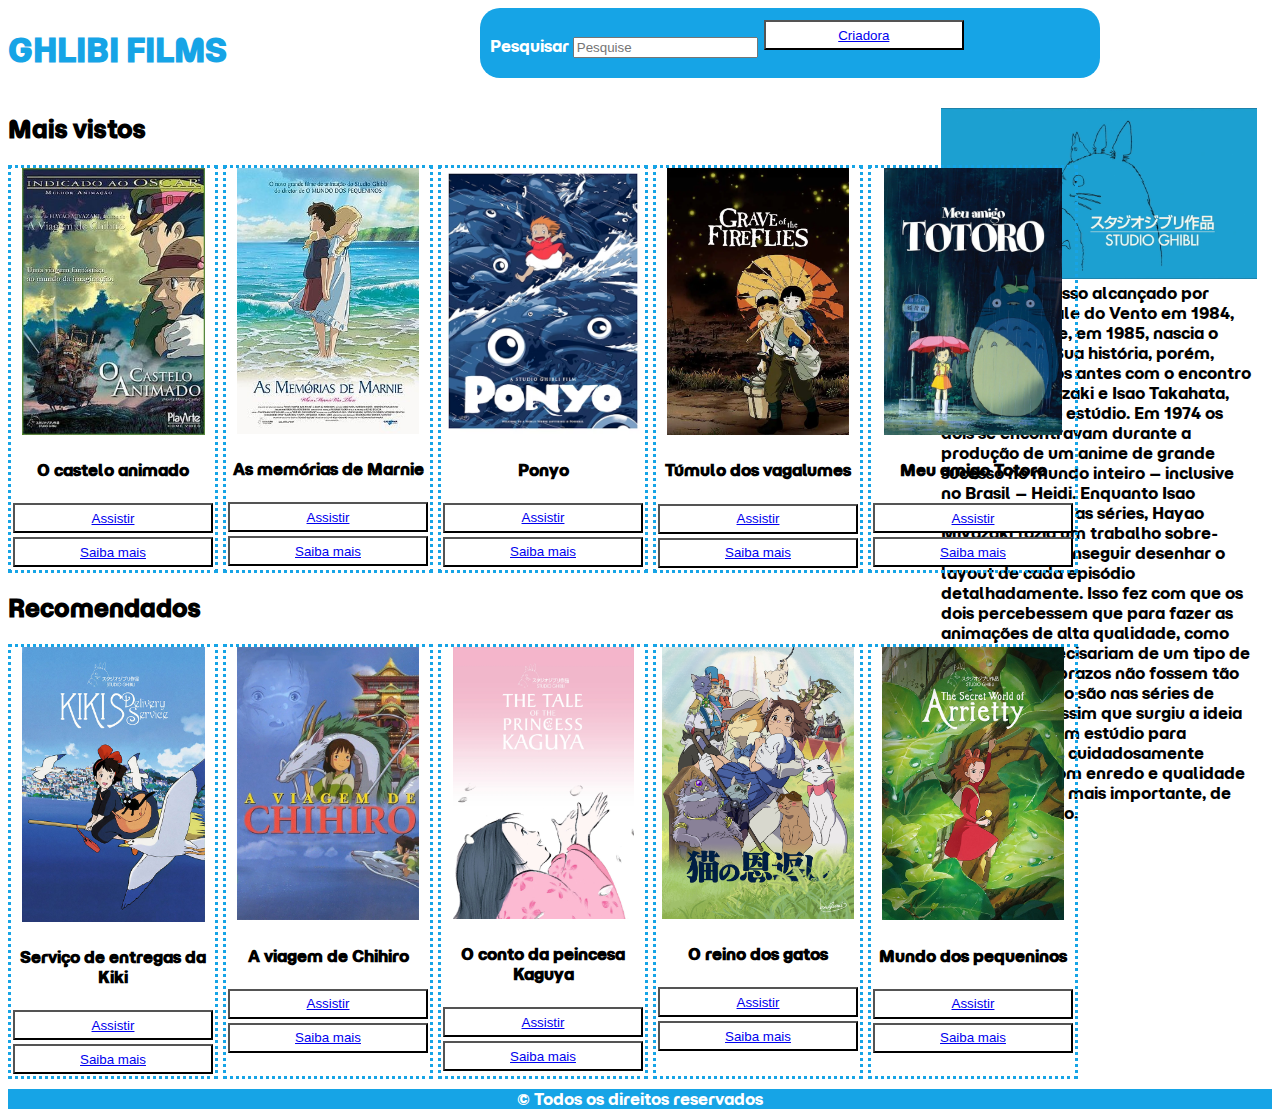
<file: index.html>
<!DOCTYPE html>
<html lang="en">

<head>
    <meta charset="UTF-8">
    <meta name="viewport" content="width=device-width, initial-scale=1.0">
    <title>Home</title>
    <link rel="stylesheet" href="css/style.css">
    <style>
        @import url('https://fonts.googleapis.com/css2?family=Momo+Trust+Display&display=swap');
    </style>
</head>

<body>
    <header>
        <h1>GHLIBI FILMS</h1>
        <form action="">
            <label for="busca"> Pesquisar</label>
            <input type="text" name="busca" placeholder="Pesquise">
            <button><a href="pessoal.html">Criadora</a></button>
        </form>
    </header>
    <aside>
        <img src="img/Studio-Ghibli-Logo.jpg" alt="" width="100%">
        Graças ao sucesso alcançado por Nausicaä do Vale do Vento em 1984, no ano seguinte, em 1985, nascia o Studio Ghibli. Sua história, porém, começa 30 anos antes com o encontro de Hayao Miyazaki e Isao Takahata, futuros pais do estúdio.

        Em 1974 os dois se encontravam durante a produção de um anime de grande sucesso no mundo inteiro – inclusive no Brasil – Heidi. Enquanto Isao Takahata dirigia as séries, Hayao Miyazaki fazia um trabalho sobre-humano para conseguir desenhar o layout de cada episódio detalhadamente.

        Isso fez com que os dois percebessem que para fazer as animações de alta qualidade, como desejavam, precisariam de um tipo de mídia onde os prazos não fossem tão apertados como são nas séries de televisão. Foi assim que surgiu a ideia da criação de um estúdio para produzir filmes cuidadosamente desenhados, com enredo e qualidade impecáveis, e o mais importante, de seu próprio jeito.
    </aside>

    <h2>Mais vistos</h2>
    <section class="MaisVistos">
        <div class="col">
            <img src="img/O castelo animado.jpg" alt="" width="183px">
            <h4>O castelo animado</h4>
            <button><a href="https://www.netflix.com/br/title/70028883" target="_blank">Assistir</a></button>
            <button><a href="casteloAnimado.html" target="_blank">Saiba mais</a></button>
        </div>
        <div class="col">
            <img src="img/As memórias de Marnie.jpg" alt="" width="182px">
            <h4>As memórias de Marnie</h4>
            <button><a href="https://www.netflix.com/br/title/80036398?source=35&fromWatch=true">Assistir</a></button>
            <button><a href="memoriasMarnie.html">Saiba mais</a></button>
        </div>
        <div class="col">
            <img src="img/Ponyo.avif" alt="" width="200px">
            <h4>Ponyo</h4>
            <button><a href="https://www.netflix.com/br/title/70106454?source=35&fromWatch=true">Assistir</a></button>
            <button><a href="ponyo.html">Saiba mais</a></button>
        </div>
        <div class="col">
            <img src="img/Tumulo dos vagalumes.webp" alt="" width="182px">
            <h4>Túmulo dos vagalumes</h4>
            <button><a href="https://www.netflix.com/br/title/557010?source=35&fromWatch=true">Assistir</a></button>
            <button><a href="tumuloVagalumes.html">Saiba mais</a></button>
        </div>
        <div class="col">
            <img src="img/Meu amigo Totoro.webp" alt="" width="178px">
            <h4>Meu amigo Totoro</h4>
            <button><a href="https://www.netflix.com/br/title/60032294?source=35&fromWatch=true">Assistir</a></button>
            <button><a href="totoro.html">Saiba mais</a></button>
        </div>
    </section>

    <h2>Recomendados</h2>
    <section class="Recomendados">
        <div class="col">
            <img src="img/Serviço de entregas da Kiki.jpg" alt="" width="183px">
            <h4>Serviço de entregas da Kiki</h4>
            <button><a href="https://www.netflix.com/br/title/60027106?source=35&fromWatch=true">Assistir</a></button>
            <button><a href="entregasKiki.html">Saiba mais</a></button>
        </div>
        <div class="col">
            <img src="img/A viagem de Chihiro.webp" alt="" width="182px">
            <h4>A viagem de Chihiro</h4>
            <button><a href="https://www.netflix.com/br/title/60023642?source=35&fromWatch=true">Assistir</a></button>
            <button><a href="viagemChihiro.html">Saiba mais</a></button>
        </div>
        <div class="col">
            <img src="img/O conto da princesa Kaguya.webp" alt="" width="181px">
            <h4>O conto da peincesa Kaguya</h4>
            <button><a href="https://www.netflix.com/br/title/80013552?source=35&fromWatch=true">Assistir</a></button>
            <button><a href="kaguya.html">Saiba mais</a></button>
        </div>
        <div class="col">
            <img src="img/O reino dos gatos.png" alt="" width="192px">
            <h4>O reino dos gatos</h4>
            <button><a href="https://www.netflix.com/br/title/70019058?source=35&fromWatch=true">Assistir</a></button>
            <button><a href="reinoGatos.html">Saiba mais</a></button>
        </div>
        <div class="col">
            <img src="img/Mundo dos pequeninos.jpg" alt="" width="182px">
            <h4>Mundo dos pequeninos</h4>
            <button><a href="https://www.netflix.com/br/title/70216227?source=35&fromWatch=true">Assistir</a></button>
            <button><a href="mundoPequeninos.html">Saiba mais</a></button>
        </div>
    </section>

    <footer> &copy; Todos os direitos reservados</footer>
</body>

</html>
</file>
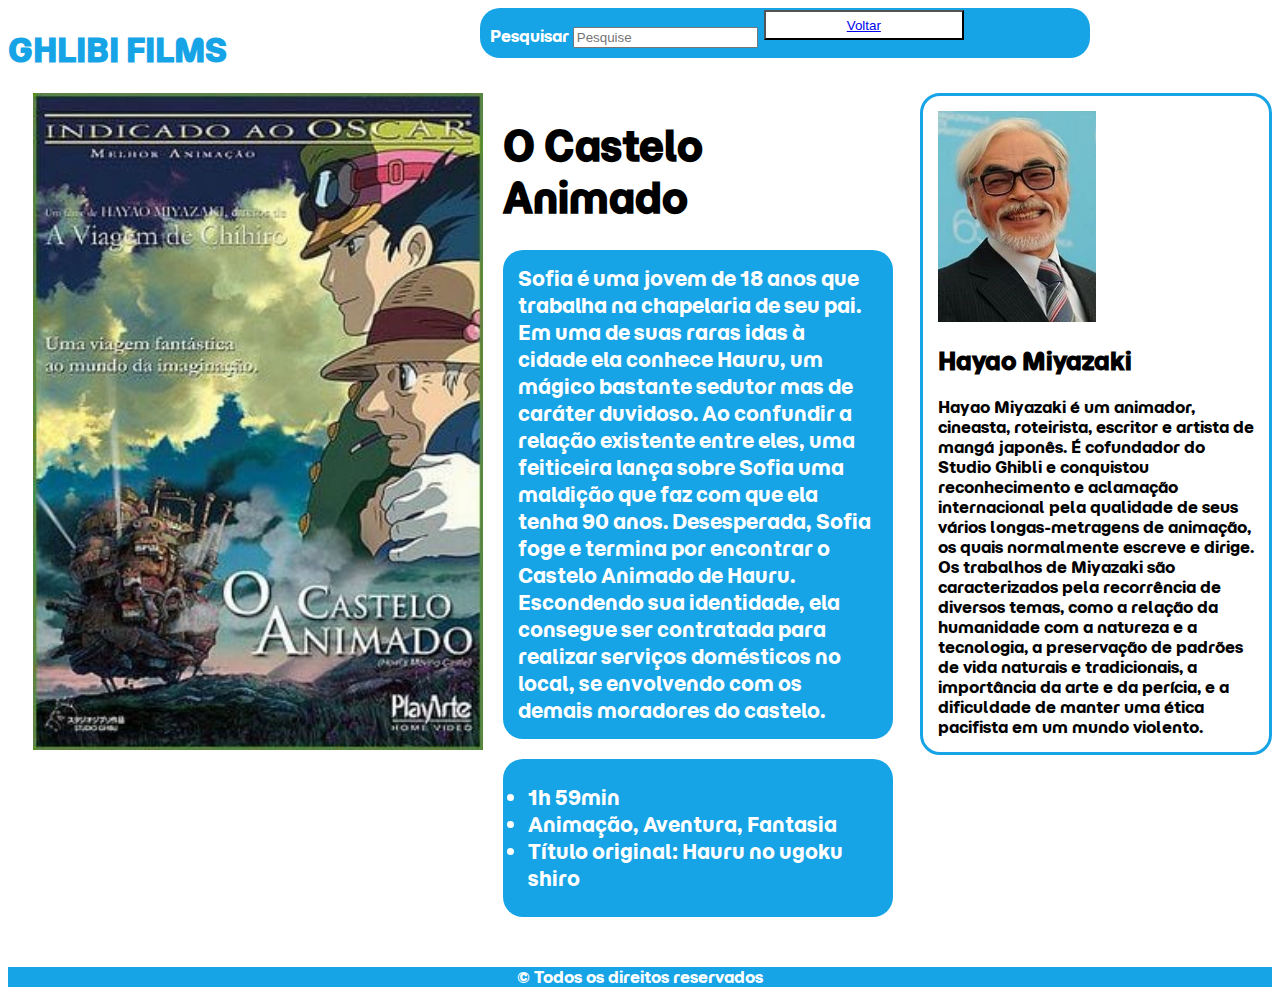
<file: casteloAnimado.html>
<!DOCTYPE html>
<html lang="en">
<head>
    <meta charset="UTF-8">
    <meta name="viewport" content="width=device-width, initial-scale=1.0">
    <title>Castelo Animado</title>
    <link rel="stylesheet" href="css/filme.css">
    <meta http-equiv="refresh" content="5">
    <style>
        @import url('https://fonts.googleapis.com/css2?family=Momo+Trust+Display&display=swap');
    </style>
</head>
<body>
    <header>
        <h1>GHLIBI FILMS</h1>
        <form action="">
            <label for="busca"> Pesquisar</label>
            <input type="text" name="busca" placeholder="Pesquise">
            <button><a href="index.html">Voltar</a></button>
        </form>
    </header>

    <aside>
        <img src="img/Hayao Miyazaki.webp" alt="" width="50%">
        <h2>Hayao Miyazaki</h2>
        Hayao Miyazaki é um animador, cineasta, roteirista, escritor e artista de mangá japonês. É cofundador do Studio Ghibli e conquistou reconhecimento e aclamação internacional pela qualidade de seus vários longas-metragens de animação, os quais normalmente escreve e dirige.

        Os trabalhos de Miyazaki são caracterizados pela recorrência de diversos temas, como a relação da humanidade com a natureza e a tecnologia, a preservação de padrões de vida naturais e tradicionais, a importância da arte e da perícia, e a dificuldade de manter uma ética pacifista em um mundo violento.
    </aside>
    
    <main>
        <div id="imagem">
            <img src="img/O castelo animado.jpg" alt="" width="450px">
        </div>
        <div id="informacao">
            <h1>O Castelo Animado</h1>
            <p>Sofia é uma jovem de 18 anos que trabalha na chapelaria de seu pai. Em uma de suas raras idas à cidade ela conhece Hauru, um mágico bastante sedutor mas de caráter duvidoso. Ao confundir a relação existente entre eles, uma feiticeira lança sobre Sofia uma maldição que faz com que ela tenha 90 anos. Desesperada, Sofia foge e termina por encontrar o Castelo Animado de Hauru. Escondendo sua identidade, ela consegue ser contratada para realizar serviços domésticos no local, se envolvendo com os demais moradores do castelo.</p>
            <ul>
                <li>1h 59min</li>
                <li>Animação, Aventura, Fantasia</li>
                <li>Título original: Hauru no ugoku shiro</li>
            </ul>
        </div>
    </main>

    <footer> &copy; Todos os direitos reservados</footer>
</html>
</file>
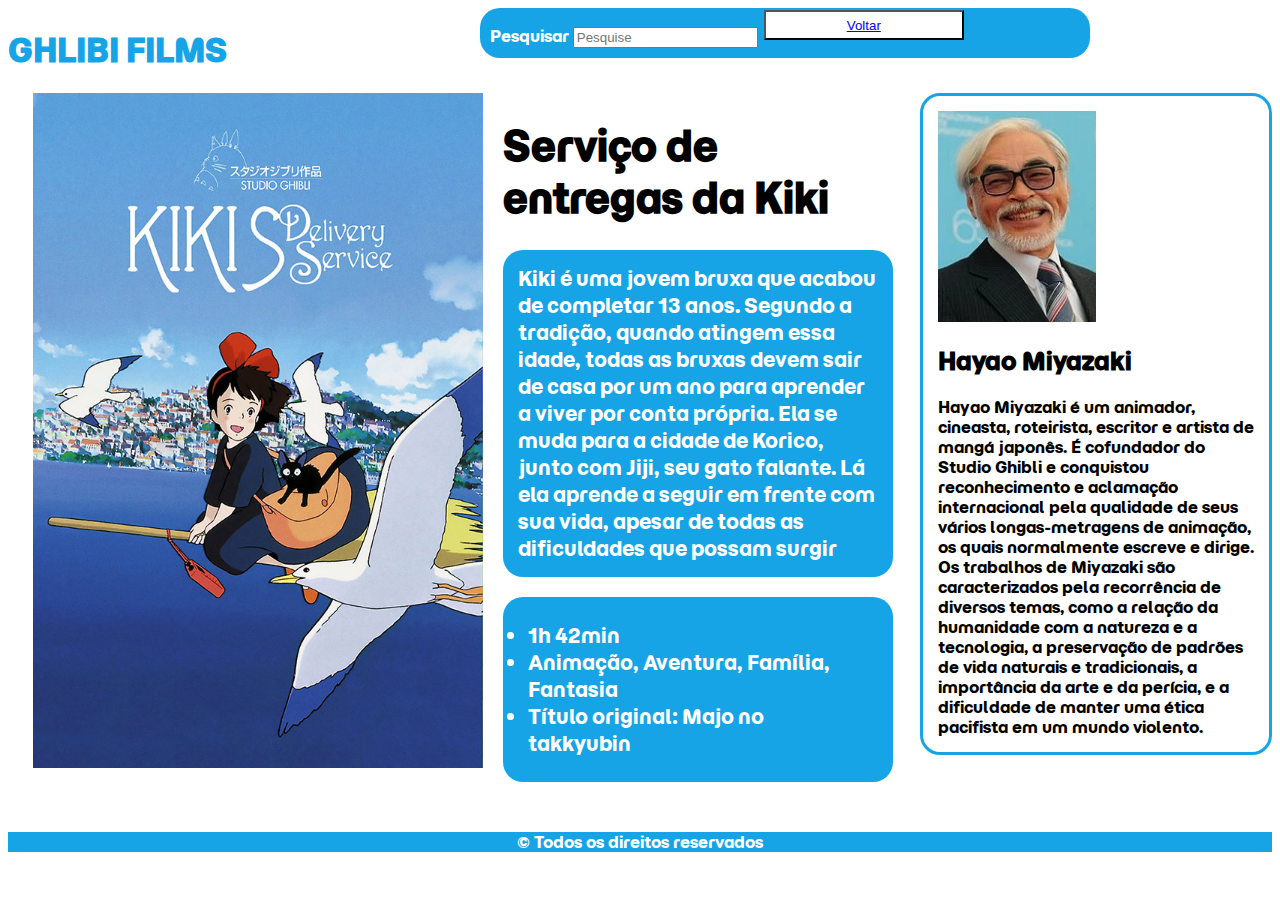
<file: entregasKiki.html>
<!DOCTYPE html>
<html lang="en">
<head>
    <meta charset="UTF-8">
    <meta name="viewport" content="width=device-width, initial-scale=1.0">
    <title>Entregas da Kiki</title>
    <link rel="stylesheet" href="css/filme.css">
    <meta http-equiv="refresh" content="5">
    <style>
        @import url('https://fonts.googleapis.com/css2?family=Momo+Trust+Display&display=swap');
    </style>
</head>
<body>
    <header>
        <h1>GHLIBI FILMS</h1>
        <form action="">
            <label for="busca"> Pesquisar</label>
            <input type="text" name="busca" placeholder="Pesquise">
            <button><a href="index.html">Voltar</a></button>
        </form>
    </header>

    <aside>
        <img src="img/Hayao Miyazaki.webp" alt="" width="50%">
        <h2>Hayao Miyazaki</h2>
        Hayao Miyazaki é um animador, cineasta, roteirista, escritor e artista de mangá japonês. É cofundador do Studio Ghibli e conquistou reconhecimento e aclamação internacional pela qualidade de seus vários longas-metragens de animação, os quais normalmente escreve e dirige.

        Os trabalhos de Miyazaki são caracterizados pela recorrência de diversos temas, como a relação da humanidade com a natureza e a tecnologia, a preservação de padrões de vida naturais e tradicionais, a importância da arte e da perícia, e a dificuldade de manter uma ética pacifista em um mundo violento.
    </aside>
    
    <main>
        <div id="imagem">
            <img src="img/Serviço de entregas da Kiki.jpg" alt="" width="450px">
        </div>
        <div id="informacao">
            <h1>Serviço de entregas da Kiki</h1>
            <p>Kiki é uma jovem bruxa que acabou de completar 13 anos. Segundo a tradição, quando atingem essa idade, todas as bruxas devem sair de casa por um ano para aprender a viver por conta própria. Ela se muda para a cidade de Korico, junto com Jiji, seu gato falante. Lá ela aprende a seguir em frente com sua vida, apesar de todas as dificuldades que possam surgir</p>
            <ul>
                <li>1h 42min</li>
                <li>Animação, Aventura, Família, Fantasia</li>
                <li>Título original: Majo no takkyubin</li>
            </ul>
        </div>
    </main>

    <footer> &copy; Todos os direitos reservados</footer>
</html>
</file>
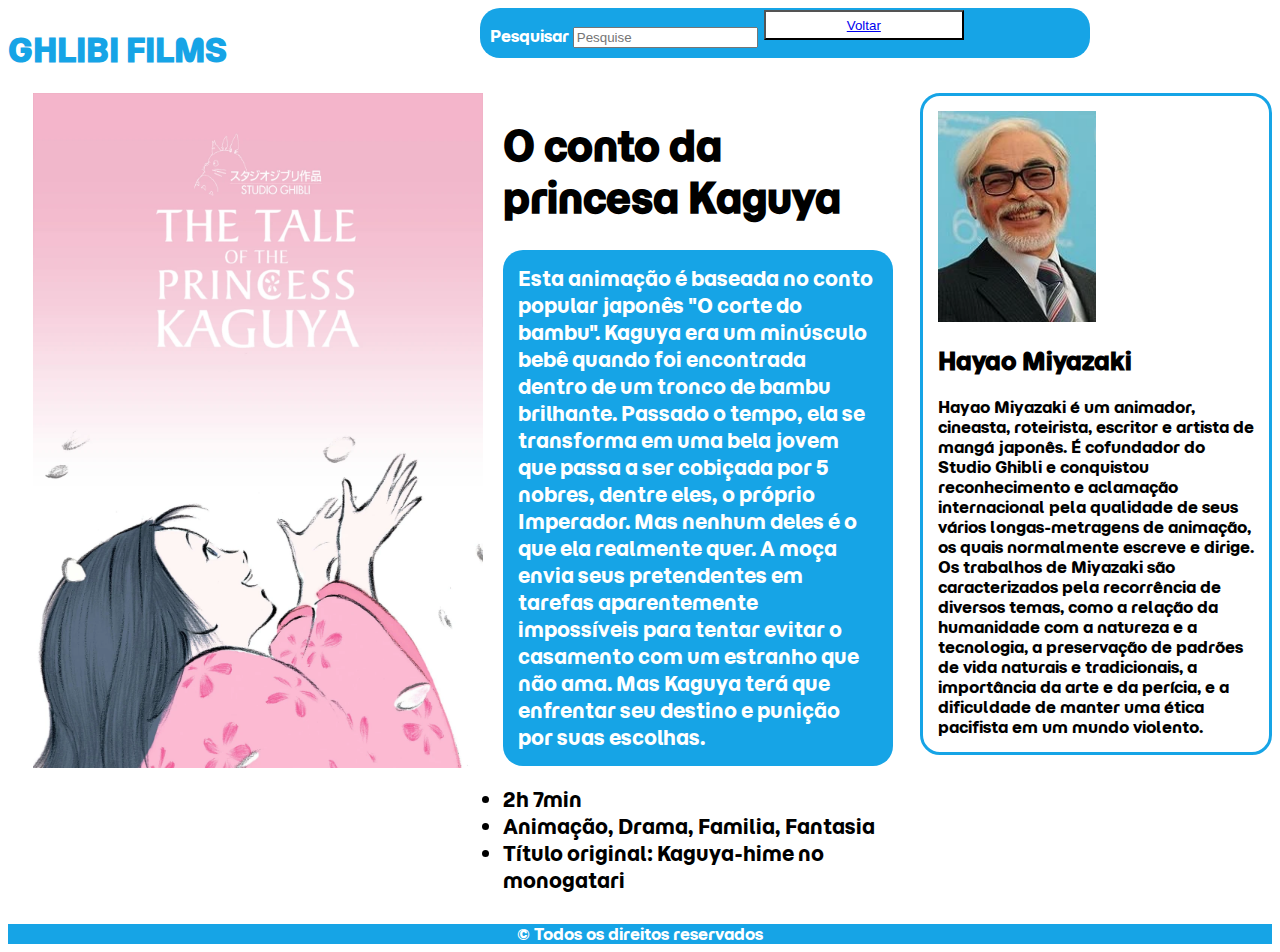
<file: kaguya.html>
<!DOCTYPE html>
<html lang="en">
<head>
    <meta charset="UTF-8">
    <meta name="viewport" content="width=device-width, initial-scale=1.0">
    <title>Kaguya</title>
    <link rel="stylesheet" href="css/filme.css">
    <meta http-equiv="refresh" content="5">
    <style>
        @import url('https://fonts.googleapis.com/css2?family=Momo+Trust+Display&display=swap');
    </style>
</head>
<body>
    <header>
        <h1>GHLIBI FILMS</h1>
        <form action="">
            <label for="busca"> Pesquisar</label>
            <input type="text" name="busca" placeholder="Pesquise">
            <button><a href="index.html">Voltar</a></button>
        </form>
    </header>

    <aside>
        <img src="img/Hayao Miyazaki.webp" alt="" width="50%">
        <h2>Hayao Miyazaki</h2>
        Hayao Miyazaki é um animador, cineasta, roteirista, escritor e artista de mangá japonês. É cofundador do Studio Ghibli e conquistou reconhecimento e aclamação internacional pela qualidade de seus vários longas-metragens de animação, os quais normalmente escreve e dirige.

        Os trabalhos de Miyazaki são caracterizados pela recorrência de diversos temas, como a relação da humanidade com a natureza e a tecnologia, a preservação de padrões de vida naturais e tradicionais, a importância da arte e da perícia, e a dificuldade de manter uma ética pacifista em um mundo violento.
    </aside>
    
    <main>
        <div id="imagem">
            <img src="img/O conto da princesa Kaguya.webp" alt="" width="450px">
        </div>
        <div id="informacao">
            <h1>O conto da princesa Kaguya</h1>
            <p>Esta animação é baseada no conto popular japonês "O corte do bambu". Kaguya era um minúsculo bebê quando foi encontrada dentro de um tronco de bambu brilhante. Passado o tempo, ela se transforma em uma bela jovem que passa a ser cobiçada por 5 nobres, dentre eles, o próprio Imperador. Mas nenhum deles é o que ela realmente quer. A moça envia seus pretendentes em tarefas aparentemente impossíveis para tentar evitar o casamento com um estranho que não ama. Mas Kaguya terá que enfrentar seu destino e punição por suas escolhas.</p>
                <li>2h 7min</li>
                <li>Animação, Drama, Familia, Fantasia</li>
                <li>Título original: Kaguya-hime no monogatari</li>
            </ul>
        </div>
    </main>

    <footer> &copy; Todos os direitos reservados</footer>
</html>
</file>
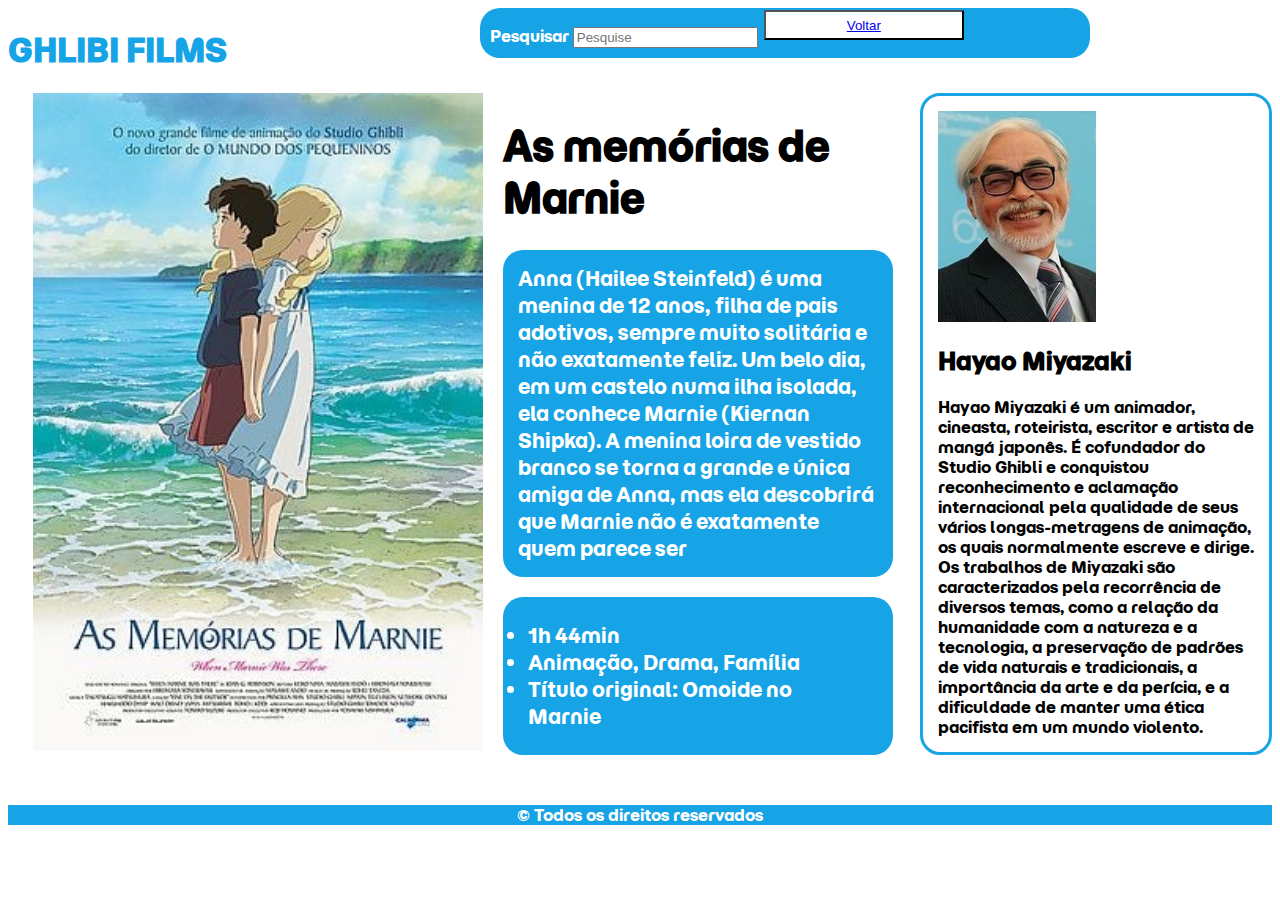
<file: memoriasMarnie.html>
<!DOCTYPE html>
<html lang="en">
<head>
    <meta charset="UTF-8">
    <meta name="viewport" content="width=device-width, initial-scale=1.0">
    <title>Memórias de Marnie</title>
    <link rel="stylesheet" href="css/filme.css">
    <meta http-equiv="refresh" content="5">
    <style>
        @import url('https://fonts.googleapis.com/css2?family=Momo+Trust+Display&display=swap');
    </style>
</head>
<body>
    <header>
        <h1>GHLIBI FILMS</h1>
        <form action="">
            <label for="busca"> Pesquisar</label>
            <input type="text" name="busca" placeholder="Pesquise">
            <button><a href="index.html">Voltar</a></button>
        </form>
    </header>

    <aside>
        <img src="img/Hayao Miyazaki.webp" alt="" width="50%">
        <h2>Hayao Miyazaki</h2>
        Hayao Miyazaki é um animador, cineasta, roteirista, escritor e artista de mangá japonês. É cofundador do Studio Ghibli e conquistou reconhecimento e aclamação internacional pela qualidade de seus vários longas-metragens de animação, os quais normalmente escreve e dirige.

        Os trabalhos de Miyazaki são caracterizados pela recorrência de diversos temas, como a relação da humanidade com a natureza e a tecnologia, a preservação de padrões de vida naturais e tradicionais, a importância da arte e da perícia, e a dificuldade de manter uma ética pacifista em um mundo violento.
    </aside>
    
    <main>
        <div id="imagem">
            <img src="img/As memórias de Marnie.jpg" alt="" width="450px">
        </div>
        <div id="informacao">
            <h1>As memórias de Marnie</h1>
            <p>Anna (Hailee Steinfeld) é uma menina de 12 anos, filha de pais adotivos, sempre muito solitária e não exatamente feliz. Um belo dia, em um castelo numa ilha isolada, ela conhece Marnie (Kiernan Shipka). A menina loira de vestido branco se torna a grande e única amiga de Anna, mas ela descobrirá que Marnie não é exatamente quem parece ser</p>
            <ul>
                <li>1h 44min</li>
                <li>Animação, Drama, Família</li>
                <li>Título original: Omoide no Marnie</li>
            </ul>
        </div>
    </main>

    <footer> &copy; Todos os direitos reservados</footer>
</html>
</file>
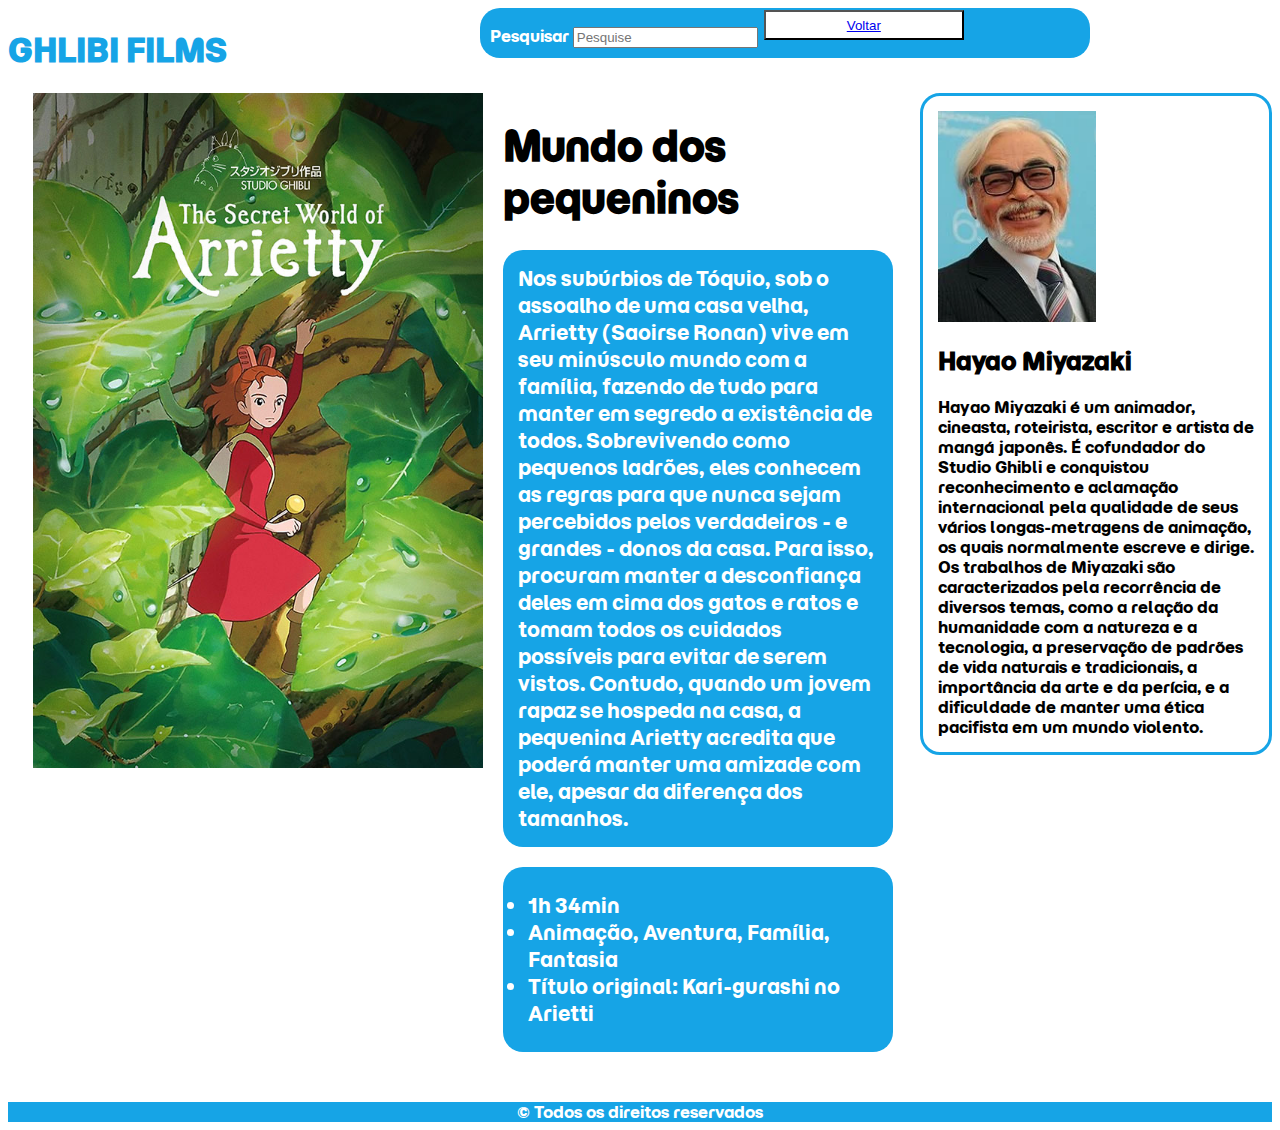
<file: mundoPequeninos.html>
<!DOCTYPE html>
<html lang="en">
<head>
    <meta charset="UTF-8">
    <meta name="viewport" content="width=device-width, initial-scale=1.0">
    <title>Mundo dos pequeninos</title>
    <link rel="stylesheet" href="css/filme.css">
    <meta http-equiv="refresh" content="5">
    <style>
        @import url('https://fonts.googleapis.com/css2?family=Momo+Trust+Display&display=swap');
    </style>
</head>
<body>
    <header>
        <h1>GHLIBI FILMS</h1>
        <form action="">
            <label for="busca"> Pesquisar</label>
            <input type="text" name="busca" placeholder="Pesquise">
            <button><a href="index.html">Voltar</a></button>
        </form>
    </header>

    <aside>
        <img src="img/Hayao Miyazaki.webp" alt="" width="50%">
        <h2>Hayao Miyazaki</h2>
        Hayao Miyazaki é um animador, cineasta, roteirista, escritor e artista de mangá japonês. É cofundador do Studio Ghibli e conquistou reconhecimento e aclamação internacional pela qualidade de seus vários longas-metragens de animação, os quais normalmente escreve e dirige.

        Os trabalhos de Miyazaki são caracterizados pela recorrência de diversos temas, como a relação da humanidade com a natureza e a tecnologia, a preservação de padrões de vida naturais e tradicionais, a importância da arte e da perícia, e a dificuldade de manter uma ética pacifista em um mundo violento.
    </aside>
    
    <main>
        <div id="imagem">
            <img src="img/Mundo dos pequeninos.jpg" alt="" width="450px">
        </div>
        <div id="informacao">
            <h1>Mundo dos pequeninos</h1>
            <p>Nos subúrbios de Tóquio, sob o assoalho de uma casa velha, Arrietty (Saoirse Ronan) vive em seu minúsculo mundo com a família, fazendo de tudo para manter em segredo a existência de todos. Sobrevivendo como pequenos ladrões, eles conhecem as regras para que nunca sejam percebidos pelos verdadeiros - e grandes - donos da casa. Para isso, procuram manter a desconfiança deles em cima dos gatos e ratos e tomam todos os cuidados possíveis para evitar de serem vistos. Contudo, quando um jovem rapaz se hospeda na casa, a pequenina Arietty acredita que poderá manter uma amizade com ele, apesar da diferença dos tamanhos.</p>
            <ul>
                <li>1h 34min</li>
                <li>Animação, Aventura, Família, Fantasia</li>
                <li>Título original: Kari-gurashi no Arietti</li>
            </ul>
        </div>
    </main>

    <footer> &copy; Todos os direitos reservados</footer>
</html>
</file>
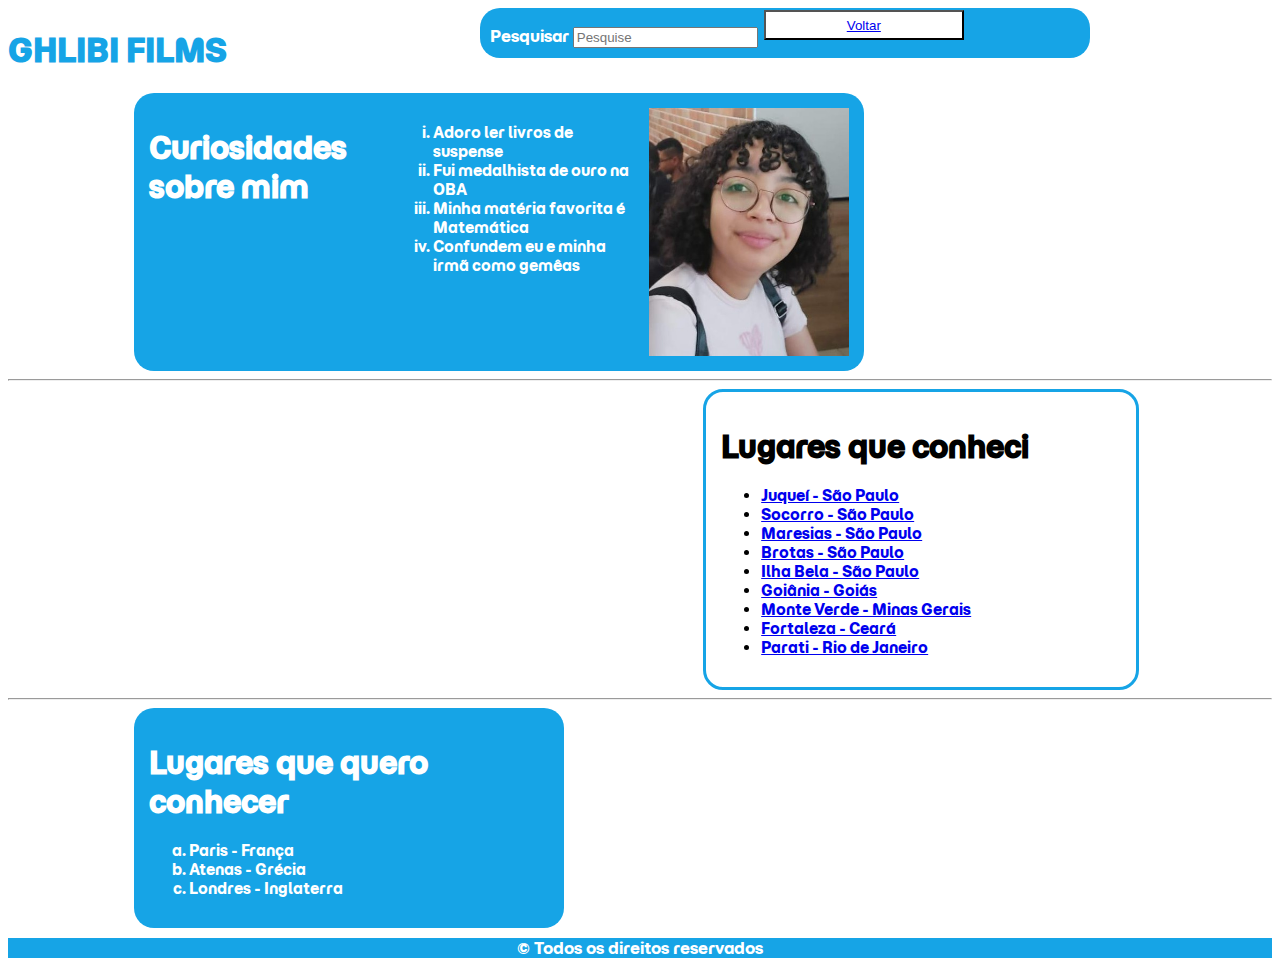
<file: pessoal.html>
<!DOCTYPE html>
<html lang="en">
<head>
    <meta charset="UTF-8">
    <meta name="viewport" content="width=device-width, initial-scale=1.0">
    <title>Pessoal</title>
    <link rel="stylesheet" href="/css/pessoal.css">
    <style>
        @import url('https://fonts.googleapis.com/css2?family=Momo+Trust+Display&display=swap');
    </style>
</head>
<body>

    <header>
        <h1>GHLIBI FILMS</h1>
        <form action="">
            <label for="busca"> Pesquisar</label>
            <input type="text" name="busca" placeholder="Pesquise">
            <button><a href="index.html">Voltar</a></button>
        </form>
    </header>

    
    <section id="Curiosidades">
        <h1>Curiosidades sobre mim</h1>
        <ol type="i">
            <li>Adoro ler livros de suspense</li>
            <li>Fui medalhista de ouro na OBA</li>
            <li>Minha matéria favorita é Matemática</li>
            <li>Confundem eu e minha irmã como gemêas</li>
        </ol>
        <img src="img/Eu.jpg" alt="" width="200px">
    </section>
    <hr>

    <section id="LugaresConhecidos">
        <h1>Lugares que conheci</h1>
        <ul>
            <li><a href="https://pt.wikipedia.org/wiki/Juque%C3%AD" target="_blank">Juqueí - São Paulo</a></li>
            <li><a href="https://pt.wikipedia.org/wiki/Socorro_(munic%C3%ADpio)" target="_blank">Socorro - São Paulo</a></li>
            <li><a href="https://pt.wikipedia.org/wiki/Maresias" target="_blank">Maresias - São Paulo</a></li>
            <li><a href="https://pt.wikipedia.org/wiki/Brotas_(S%C3%A3o_Paulo)" target="_blank">Brotas - São Paulo</a></li>
            <li><a href="https://pt.wikipedia.org/wiki/Ilhabela" target="_blank">Ilha Bela - São Paulo</a></li>
            <li><a href="https://pt.wikipedia.org/wiki/Goi%C3%A2nia">Goiânia - Goiás</a></li>
            <li><a href="https://pt.wikipedia.org/wiki/Monte_Verde">Monte Verde - Minas Gerais</a></li>
            <li><a href="https://pt.wikipedia.org/wiki/Fortaleza">Fortaleza - Ceará</a></li>
            <li><a href="https://pt.wikipedia.org/wiki/Paraty">Parati - Rio de Janeiro</a></li>
        </ul>
    </section>

    <hr>
    <section id="LugaresFuturos">
        <h1>Lugares que quero conhecer</h1>
        <ol type="a">
            <li>Paris - França</li>
            <li>Atenas - Grécia</li>
            <li>Londres - Inglaterra</li>
        </ol>
    </section>

    <footer> &copy; Todos os direitos reservados</footer>
</body>
</html>
</file>
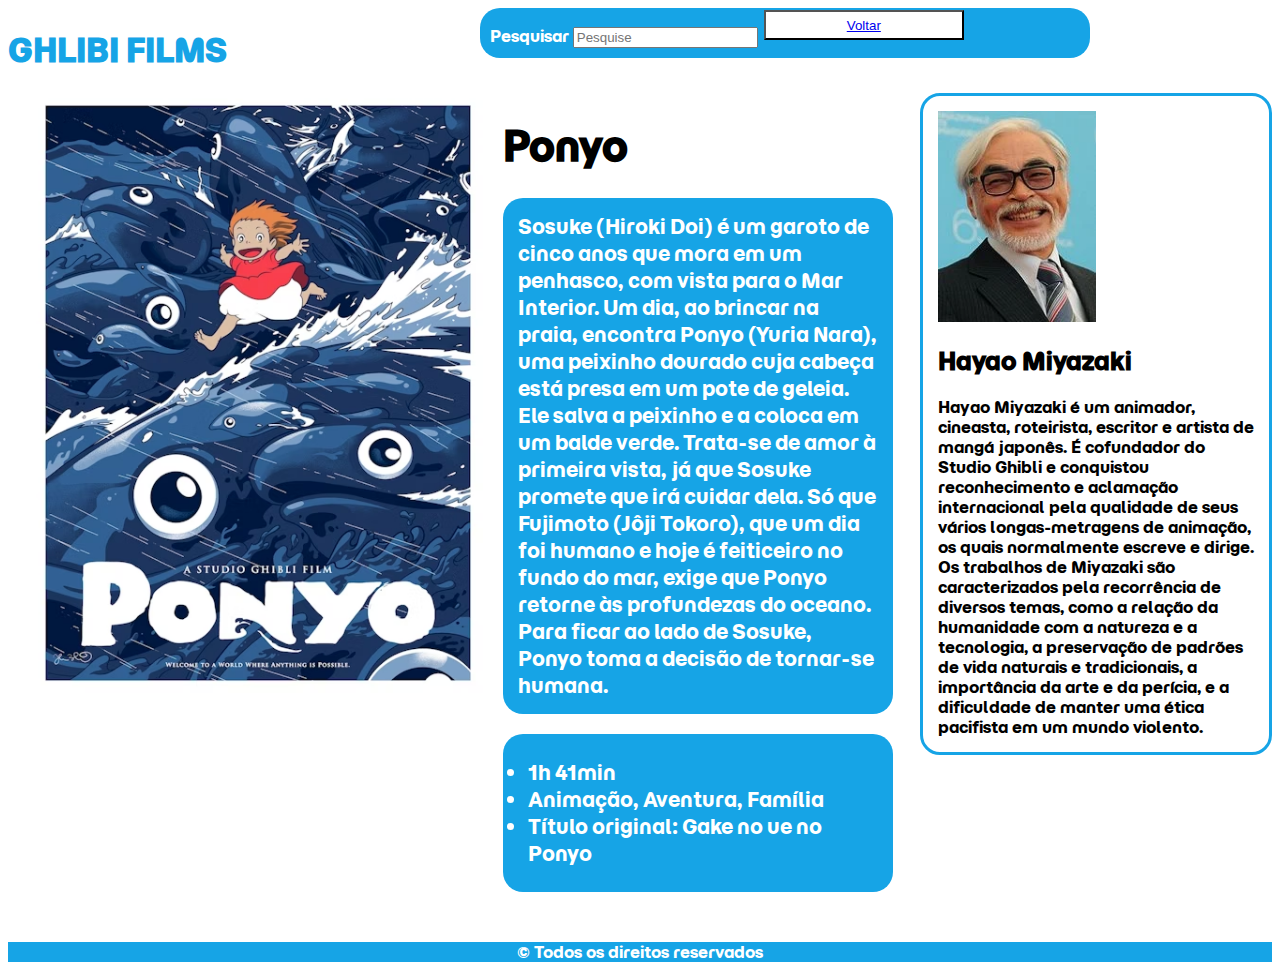
<file: ponyo.html>
<!DOCTYPE html>
<html lang="en">
<head>
    <meta charset="UTF-8">
    <meta name="viewport" content="width=device-width, initial-scale=1.0">
    <title>Ponyo</title>
    <link rel="stylesheet" href="css/filme.css">
    <meta http-equiv="refresh" content="5">
    <style>
        @import url('https://fonts.googleapis.com/css2?family=Momo+Trust+Display&display=swap');
    </style>
</head>
<body>
    <header>
        <h1>GHLIBI FILMS</h1>
        <form action="">
            <label for="busca"> Pesquisar</label>
            <input type="text" name="busca" placeholder="Pesquise">
            <button><a href="index.html">Voltar</a></button>
        </form>
    </header>

    <aside>
        <img src="img/Hayao Miyazaki.webp" alt="" width="50%">
        <h2>Hayao Miyazaki</h2>
        Hayao Miyazaki é um animador, cineasta, roteirista, escritor e artista de mangá japonês. É cofundador do Studio Ghibli e conquistou reconhecimento e aclamação internacional pela qualidade de seus vários longas-metragens de animação, os quais normalmente escreve e dirige.

        Os trabalhos de Miyazaki são caracterizados pela recorrência de diversos temas, como a relação da humanidade com a natureza e a tecnologia, a preservação de padrões de vida naturais e tradicionais, a importância da arte e da perícia, e a dificuldade de manter uma ética pacifista em um mundo violento.
    </aside>
    
    <main>
        <div id="imagem">
            <img src="img/Ponyo.avif" alt="" width="450px">
        </div>
        <div id="informacao">
            <h1>Ponyo</h1>
            <p>Sosuke (Hiroki Doi) é um garoto de cinco anos que mora em um penhasco, com vista para o Mar Interior. Um dia, ao brincar na praia, encontra Ponyo (Yuria Nara), uma peixinho dourado cuja cabeça está presa em um pote de geleia. Ele salva a peixinho e a coloca em um balde verde. Trata-se de amor à primeira vista, já que Sosuke promete que irá cuidar dela. Só que Fujimoto (Jôji Tokoro), que um dia foi humano e hoje é feiticeiro no fundo do mar, exige que Ponyo retorne às profundezas do oceano. Para ficar ao lado de Sosuke, Ponyo toma a decisão de tornar-se humana.</p>
            <ul>
                <li>1h 41min</li>
                <li>Animação, Aventura, Família</li>
                <li>Título original: Gake no ue no Ponyo</li>
            </ul>
        </div>
    </main>

    <footer> &copy; Todos os direitos reservados</footer>
</html>
</file>
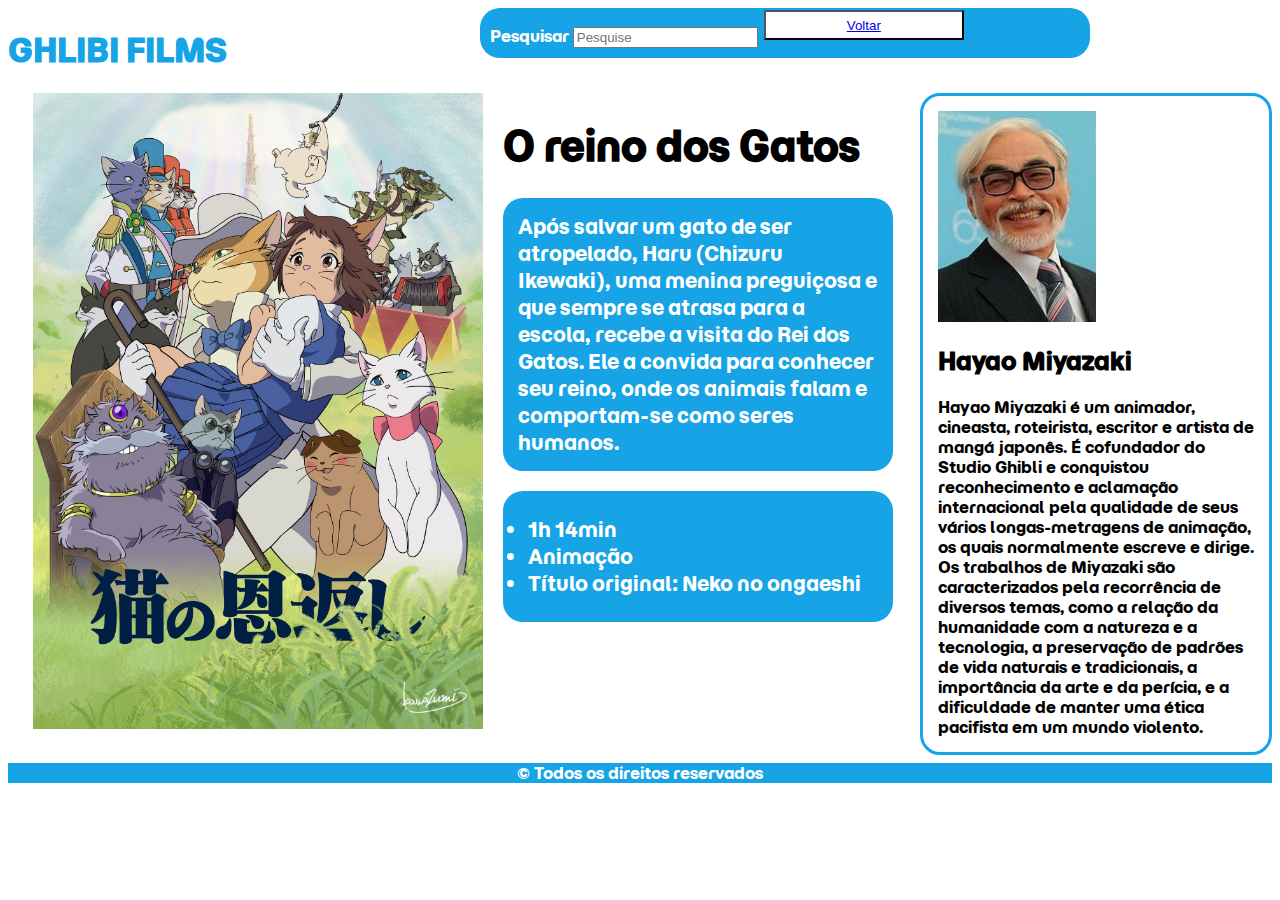
<file: reinoGatos.html>
<!DOCTYPE html>
<html lang="en">
<head>
    <meta charset="UTF-8">
    <meta name="viewport" content="width=device-width, initial-scale=1.0">
    <title>Reino dos gatos</title>
    <link rel="stylesheet" href="css/filme.css">
    <meta http-equiv="refresh" content="5">
    <style>
        @import url('https://fonts.googleapis.com/css2?family=Momo+Trust+Display&display=swap');
    </style>
</head>
<body>
    <header>
        <h1>GHLIBI FILMS</h1>
        <form action="">
            <label for="busca"> Pesquisar</label>
            <input type="text" name="busca" placeholder="Pesquise">
            <button><a href="index.html">Voltar</a></button>
        </form>
    </header>

    <aside>
        <img src="img/Hayao Miyazaki.webp" alt="" width="50%">
        <h2>Hayao Miyazaki</h2>
        Hayao Miyazaki é um animador, cineasta, roteirista, escritor e artista de mangá japonês. É cofundador do Studio Ghibli e conquistou reconhecimento e aclamação internacional pela qualidade de seus vários longas-metragens de animação, os quais normalmente escreve e dirige.

        Os trabalhos de Miyazaki são caracterizados pela recorrência de diversos temas, como a relação da humanidade com a natureza e a tecnologia, a preservação de padrões de vida naturais e tradicionais, a importância da arte e da perícia, e a dificuldade de manter uma ética pacifista em um mundo violento.
    </aside>
    
    <main>
        <div id="imagem">
            <img src="img/O reino dos gatos.png" alt="" width="450px">
        </div>
        <div id="informacao">
            <h1>O reino dos Gatos</h1>
            <p>Após salvar um gato de ser atropelado, Haru (Chizuru Ikewaki), uma menina preguiçosa e que sempre se atrasa para a escola, recebe a visita do Rei dos Gatos. Ele a convida para conhecer seu reino, onde os animais falam e comportam-se como seres humanos.</p>
            <ul>
                <li>1h 14min</li>
                <li>Animação</li>
                <li>Título original: Neko no ongaeshi</li>
            </ul>
        </div>
    </main>

    <footer> &copy; Todos os direitos reservados</footer>
</html>
</file>
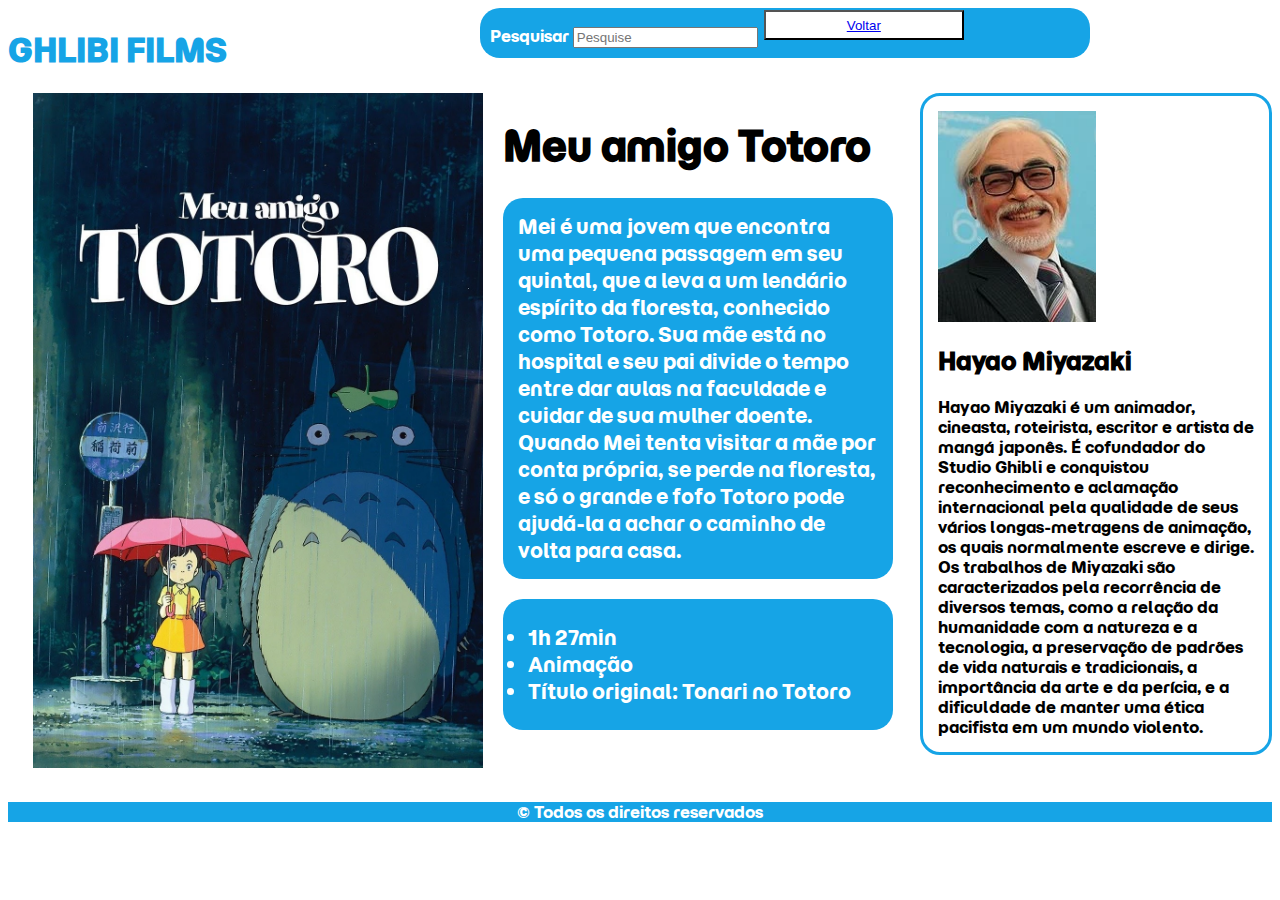
<file: totoro.html>
<!DOCTYPE html>
<html lang="en">
<head>
    <meta charset="UTF-8">
    <meta name="viewport" content="width=device-width, initial-scale=1.0">
    <title>Totoro</title>
    <link rel="stylesheet" href="css/filme.css">
    <meta http-equiv="refresh" content="5">
    <style>
        @import url('https://fonts.googleapis.com/css2?family=Momo+Trust+Display&display=swap');
    </style>
</head>
<body>
    <header>
        <h1>GHLIBI FILMS</h1>
        <form action="">
            <label for="busca"> Pesquisar</label>
            <input type="text" name="busca" placeholder="Pesquise">
            <button><a href="index.html">Voltar</a></button>
        </form>
    </header>

    <aside>
        <img src="img/Hayao Miyazaki.webp" alt="" width="50%">
        <h2>Hayao Miyazaki</h2>
        Hayao Miyazaki é um animador, cineasta, roteirista, escritor e artista de mangá japonês. É cofundador do Studio Ghibli e conquistou reconhecimento e aclamação internacional pela qualidade de seus vários longas-metragens de animação, os quais normalmente escreve e dirige.

        Os trabalhos de Miyazaki são caracterizados pela recorrência de diversos temas, como a relação da humanidade com a natureza e a tecnologia, a preservação de padrões de vida naturais e tradicionais, a importância da arte e da perícia, e a dificuldade de manter uma ética pacifista em um mundo violento.
    </aside>
    
    <main>
        <div id="imagem">
            <img src="img/Meu amigo Totoro.webp" alt="" width="450px">
        </div>
        <div id="informacao">
            <h1>Meu amigo Totoro</h1>
            <p>Mei é uma jovem que encontra uma pequena passagem em seu quintal, que a leva a um lendário espírito da floresta, conhecido como Totoro. Sua mãe está no hospital e seu pai divide o tempo entre dar aulas na faculdade e cuidar de sua mulher doente. Quando Mei tenta visitar a mãe por conta própria, se perde na floresta, e só o grande e fofo Totoro pode ajudá-la a achar o caminho de volta para casa.</p>
            <ul>
                <li>1h 27min</li>
                <li>Animação</li>
                <li>Título original: Tonari no Totoro</li>
            </ul>
        </div>
    </main>

    <footer> &copy; Todos os direitos reservados</footer>
</html>
</file>
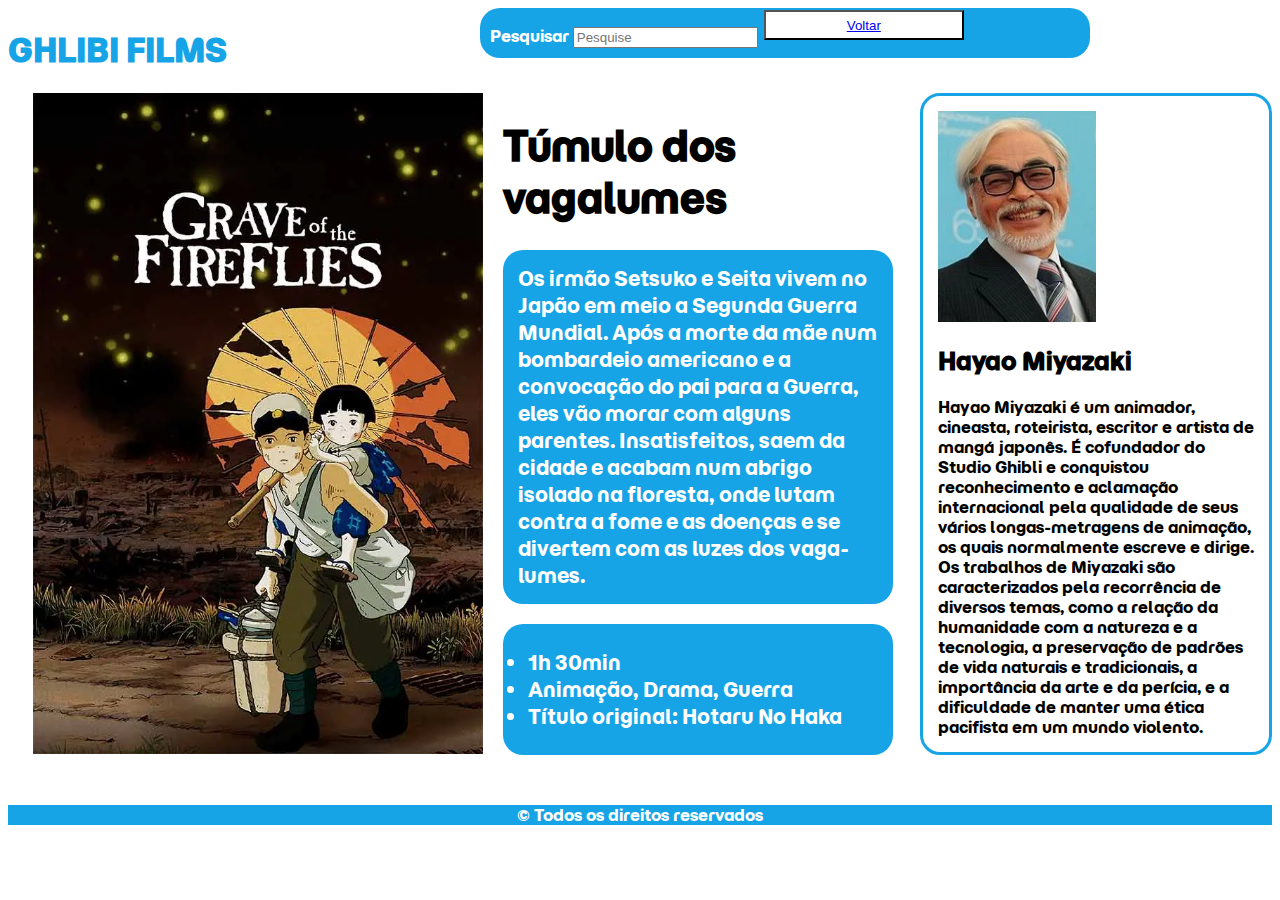
<file: tumuloVagalumes.html>
<!DOCTYPE html>
<html lang="en">
<head>
    <meta charset="UTF-8">
    <meta name="viewport" content="width=device-width, initial-scale=1.0">
    <title>Tumulo dos vagalumes</title>
    <link rel="stylesheet" href="css/filme.css">
    <meta http-equiv="refresh" content="5">
    <style>
        @import url('https://fonts.googleapis.com/css2?family=Momo+Trust+Display&display=swap');
    </style>
</head>
<body>
    <header>
        <h1>GHLIBI FILMS</h1>
        <form action="">
            <label for="busca"> Pesquisar</label>
            <input type="text" name="busca" placeholder="Pesquise">
            <button><a href="index.html">Voltar</a></button>
        </form>
    </header>

    <aside>
        <img src="img/Hayao Miyazaki.webp" alt="" width="50%">
        <h2>Hayao Miyazaki</h2>
        Hayao Miyazaki é um animador, cineasta, roteirista, escritor e artista de mangá japonês. É cofundador do Studio Ghibli e conquistou reconhecimento e aclamação internacional pela qualidade de seus vários longas-metragens de animação, os quais normalmente escreve e dirige.

        Os trabalhos de Miyazaki são caracterizados pela recorrência de diversos temas, como a relação da humanidade com a natureza e a tecnologia, a preservação de padrões de vida naturais e tradicionais, a importância da arte e da perícia, e a dificuldade de manter uma ética pacifista em um mundo violento.
    </aside>
    
    <main>
        <div id="imagem">
            <img src="img/Tumulo dos vagalumes.webp" alt="" width="450px">
        </div>
        <div id="informacao">
            <h1>Túmulo dos vagalumes</h1>
            <p>Os irmão Setsuko e Seita vivem no Japão em meio a Segunda Guerra Mundial. Após a morte da mãe num bombardeio americano e a convocação do pai para a Guerra, eles vão morar com alguns parentes. Insatisfeitos, saem da cidade e acabam num abrigo isolado na floresta, onde lutam contra a fome e as doenças e se divertem com as luzes dos vaga-lumes.</p>
            <ul>
                <li>1h 30min</li>
                <li>Animação, Drama, Guerra</li>
                <li>Título original: Hotaru No Haka</li>
            </ul>
        </div>
    </main>

    <footer> &copy; Todos os direitos reservados</footer>
</html>
</file>
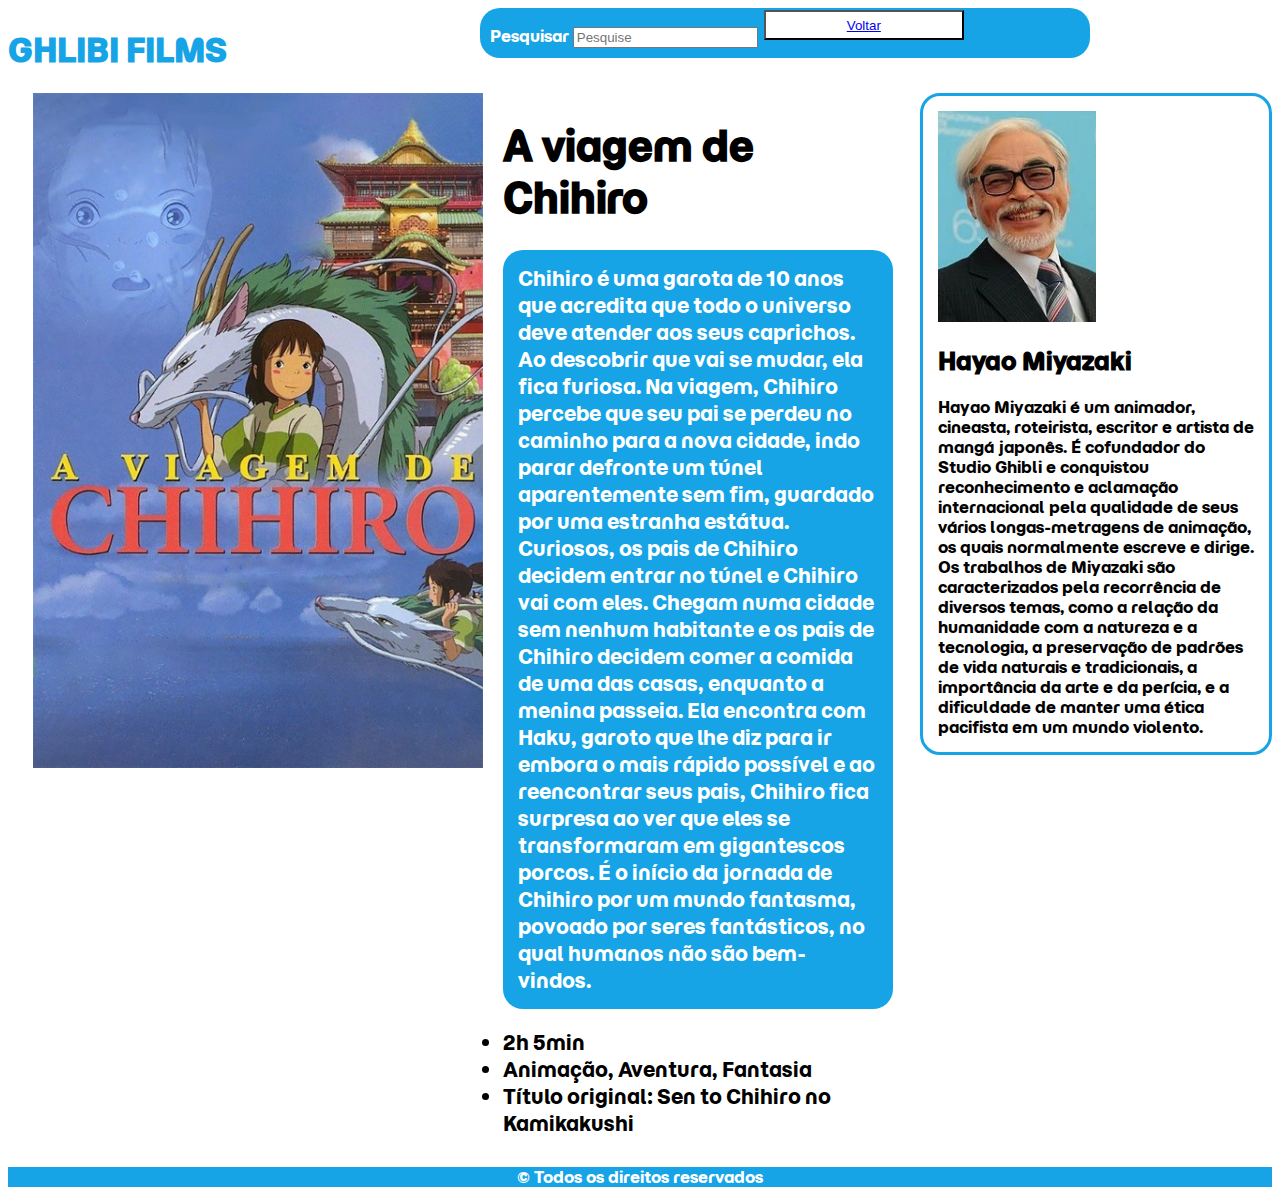
<file: viagemChihiro.html>
<!DOCTYPE html>
<html lang="en">
<head>
    <meta charset="UTF-8">
    <meta name="viewport" content="width=device-width, initial-scale=1.0">
    <title>Viagem de Chihiro</title>
    <link rel="stylesheet" href="css/filme.css">
    <meta http-equiv="refresh" content="5">
    <style>
        @import url('https://fonts.googleapis.com/css2?family=Momo+Trust+Display&display=swap');
    </style>
</head>
<body>
    <header>
        <h1>GHLIBI FILMS</h1>
        <form action="">
            <label for="busca"> Pesquisar</label>
            <input type="text" name="busca" placeholder="Pesquise">
            <button><a href="index.html">Voltar</a></button>
        </form>
    </header>

    <aside>
        <img src="img/Hayao Miyazaki.webp" alt="" width="50%">
        <h2>Hayao Miyazaki</h2>
        Hayao Miyazaki é um animador, cineasta, roteirista, escritor e artista de mangá japonês. É cofundador do Studio Ghibli e conquistou reconhecimento e aclamação internacional pela qualidade de seus vários longas-metragens de animação, os quais normalmente escreve e dirige.

        Os trabalhos de Miyazaki são caracterizados pela recorrência de diversos temas, como a relação da humanidade com a natureza e a tecnologia, a preservação de padrões de vida naturais e tradicionais, a importância da arte e da perícia, e a dificuldade de manter uma ética pacifista em um mundo violento.
    </aside>
    
    <main>
        <div id="imagem">
            <img src="img/A viagem de Chihiro.webp" alt="" width="450px">
        </div>
        <div id="informacao">
            <h1>A viagem de Chihiro</h1>
            <p>Chihiro é uma garota de 10 anos que acredita que todo o universo deve atender aos seus caprichos. Ao descobrir que vai se mudar, ela fica furiosa. Na viagem, Chihiro percebe que seu pai se perdeu no caminho para a nova cidade, indo parar defronte um túnel aparentemente sem fim, guardado por uma estranha estátua. Curiosos, os pais de Chihiro decidem entrar no túnel e Chihiro vai com eles. Chegam numa cidade sem nenhum habitante e os pais de Chihiro decidem comer a comida de uma das casas, enquanto a menina passeia. Ela encontra com Haku, garoto que lhe diz para ir embora o mais rápido possível e ao reencontrar seus pais, Chihiro fica surpresa ao ver que eles se transformaram em gigantescos porcos. É o início da jornada de Chihiro por um mundo fantasma, povoado por seres fantásticos, no qual humanos não são bem-vindos.
                <li>2h 5min</li>
                <li>Animação, Aventura, Fantasia</li>
                <li>Título original: Sen to Chihiro no Kamikakushi</li>
            </ul>
        </div>
    </main>

    <footer> &copy; Todos os direitos reservados</footer>
</html>
</file>
<file: css/style.css>
body {
    background-color: #ffffff;
    font-family: "Momo Trust Display", sans-serif;
}

header{
    color: #16a4e6;
    display: flex;
    width: 100%;
}

form{
    padding: 10px;
    width: 600px;
    height: 50px;
    position: relative;
    left: 20%;
    background-color: #16a4e6;
    color: #ffffff;
    border-radius: 20px;
}

input{
    position: relative;
    top: 25%;
}
label{
    position: relative;
    top: 25%;
}

aside {
    padding: 15px;
    float: right;
    width: 25%;
}

.MaisVistos{
    width: 70%;
    display: flex;
    gap: 5px;
    text-align: center;
}

.Recomendados{
    width: 70%;
    display: flex;
    gap: 5px;
    text-align: center;
}

.col{
    transition: 0.5s;
    width: 300px;
    border: dotted #16a4e6;
}

.col:hover{
    transform: scale(1.1);
    background-color: #16a4e6;
    border-color: black;
} 

button{
    background-color: white;
    color: black;
    border-color: black;
    width: 200px;
    height: 30px;
    margin: 2px;
}

footer{
    width: 100%;
    text-align: center;
    background-color: #16a4e6;
    color: #ffffff;
    margin-top: 10px;
}
</file>
<file: css/filme.css>
body {
    background-color: #ffffff;
    font-family: "Momo Trust Display", sans-serif;
}

header{
    color: #16a4e6;
    display: flex;
    width: 100%;
}

form{
    padding-left: 10px;
    width: 600px;
    height: 50px;
    position: relative;
    left: 20%;
    background-color: #16a4e6;
    color: #ffffff;
    border-radius: 20px;
}

input{
    position: relative;
    top: 25%;
}
label{
    position: relative;
    top: 25%;
}

aside {
    padding: 15px;
    float: right;
    width: 25%;
    border: solid 3px #16a4e6;
    border-radius: 20px;
}

#imagem{
    margin-left: 25px;
}

#informacao{
    font-size: 20px;
}

p{
    padding: 15px;
    border-radius: 20px;
    background-color: #16a4e6;
    color: #ffffff;
}

ul{
    padding: 25px;
    border-radius: 20px;
    background-color: #16a4e6;
    color: #ffffff;
}

main {
    display: flex;
    gap: 20px;
    width: 70%;
}

footer{
    width: 100%;
    text-align: center;
    background-color: #16a4e6;
    color: #ffffff;
    margin-top: 30px;
}

button{
    background-color: white;
    color: black;
    border-color: black;
    width: 200px;
    height: 30px;
    margin: 2px;
}
</file>
<file: css/pessoal.css>
body {
    background-color: #ffffff;
    font-family: "Momo Trust Display", sans-serif;
}

header{
    color: #16a4e6;
    display: flex;
    width: 100%;
}

form{
    padding-left: 10px;
    width: 600px;
    height: 50px;
    position: relative;
    left: 20%;
    background-color: #16a4e6;
    color: #ffffff;
    border-radius: 20px;
}

input{
    position: relative;
    top: 25%;
}
label{
    position: relative;
    top: 25%;
}

#Curiosidades {
    display: flex;
    width: 700px;
    gap: 10px;
    font-size: 15px;
    margin-left: 10%;
    padding: 15px;
    background-color: #16a4e6;
    color: #ffffff;
    border-radius: 20px;
}

#LugaresConhecidos {
    width: 400px;
    font-size: 15px;
    margin-left: 55%;
    padding: 15px;
    border: solid 3px #16a4e6;
    border-radius: 20px;
}

#LugaresFuturos {
    width: 400px;
    font-size: 15px;
    margin-left: 10%;
    padding: 15px;
    background-color: #16a4e6;
    color: #ffffff;
    border-radius: 20px;
}

button{
    background-color: white;
    color: black;
    border-color: black;
    width: 200px;
    height: 30px;
    margin: 2px;
}

footer{
    width: 100%;
    text-align: center;
    background-color: #16a4e6;
    color: #ffffff;
    margin-top: 10px;
}
</file>
